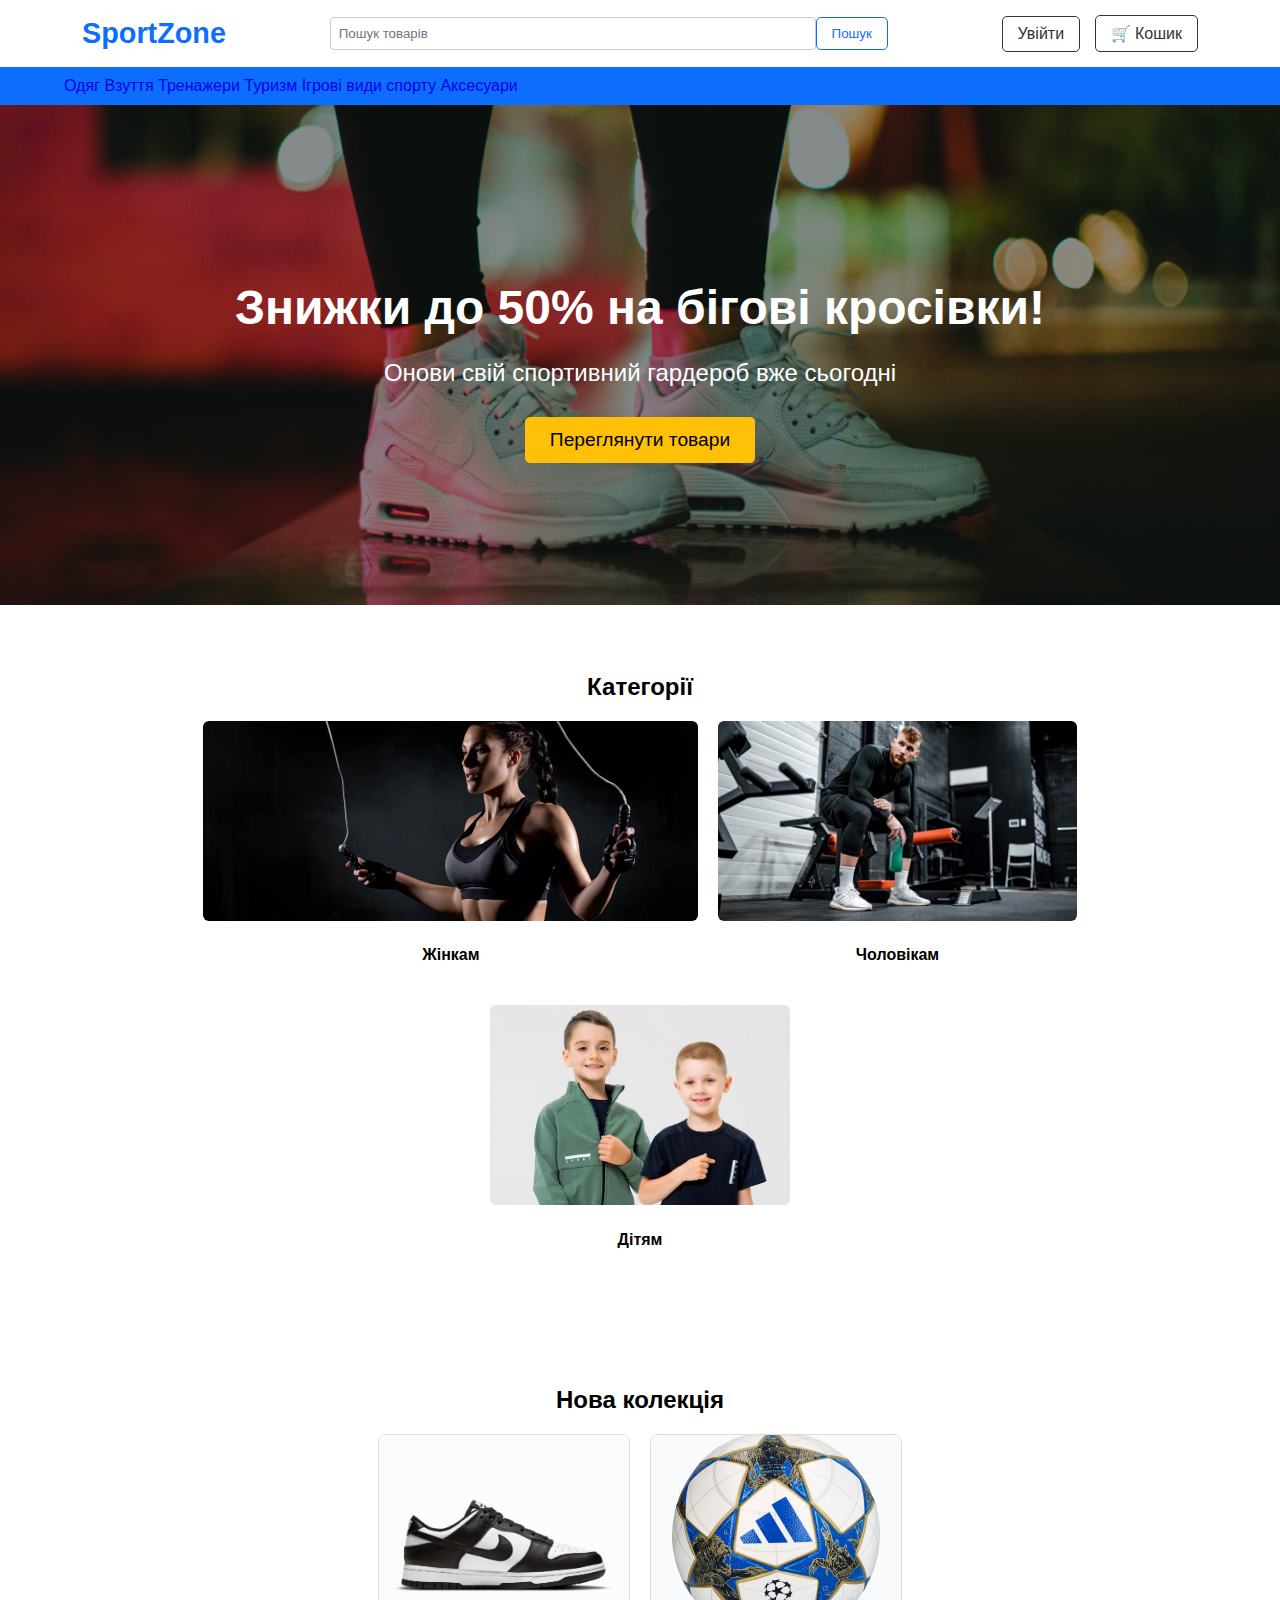
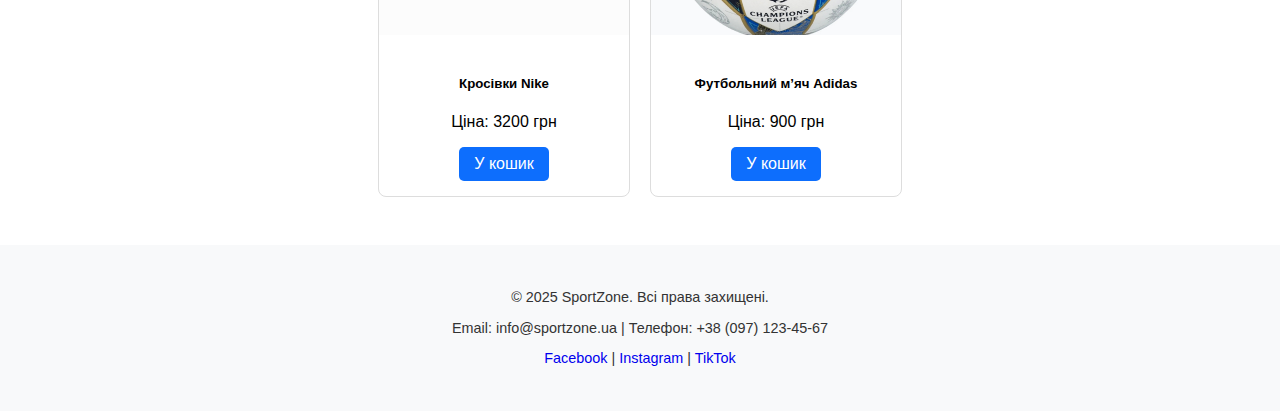
<file: html/index.html>
<!DOCTYPE html>
<html lang="uk">
<head>
  <meta charset="UTF-8">
  <meta name="viewport" content="width=device-width, initial-scale=1.0">
  <title>SportZone – Магазин спортивного приладдя</title>
  <link rel="stylesheet" href="../css/style.css">
</head>
<body>

  <!-- Шапка -->
  <header class="header">
    <div class="header-inner wrapper">
      <a class="logo" href="#">SportZone</a>
      <form class="search-box">
        <input class="search-input" type="search" placeholder="Пошук товарів">
        <button class="button button-blue-outline" type="submit">Пошук</button>
      </form>
      <div class="header-actions">
        <a href="#" class="button button-dark-outline">Увійти</a>
        <a href="#" class="button button-dark-outline">🛒 Кошик</a>
      </div>
    </div>
  </header>

  <!-- Меню категорій -->
  <nav class="menu-bar">
    <div class="wrapper">
      <a href="#">Одяг</a>
      <a href="#">Взуття</a>
      <a href="#">Тренажери</a>
      <a href="#">Туризм</a>
      <a href="#">Ігрові види спорту</a>
      <a href="#">Аксесуари</a>
    </div>
  </nav>

  <!-- Головний банер -->
  <section class="hero">
    <div class="hero-text">
      <h1>Знижки до 50% на бігові кросівки!</h1>
      <p>Онови свій спортивний гардероб вже сьогодні</p>
      <a href="#" class="button button-yellow large">Переглянути товари</a>
    </div>
  </section>

  <!-- Категорії -->
  <section class="categories">
    <div class="wrapper">
      <h2>Категорії</h2>
      <div class="flex-row">
        <div class="category-box">
          <img src="../assets/women.jpg" alt="Жінкам">
          <h4>Жінкам</h4>
        </div>
        <div class="category-box">
          <img src="../assets/men.jpg" alt="Чоловікам">
          <h4>Чоловікам</h4>
        </div>
        <div class="category-box">
          <img src="../assets/kids.jpg" alt="Дітям">
          <h4>Дітям</h4>
        </div>
      </div>
    </div>
  </section>

  <!-- Новинки -->
  <section class="new-collection">
    <div class="wrapper">
      <h2>Нова колекція</h2>
      <div class="flex-row">
        <div class="product-box">
          <img src="../assets/sneakers.jpg" alt="Кросівки Nike">
          <div class="product-info">
            <h5>Кросівки Nike</h5>
            <p>Ціна: 3200 грн</p>
            <a href="#" class="button button-blue">У кошик</a>
          </div>
        </div>
        <div class="product-box">
          <img src="../assets/ball.jpg" alt="Футбольний м’яч Adidas">
          <div class="product-info">
            <h5>Футбольний м’яч Adidas</h5>
            <p>Ціна: 900 грн</p>
            <a href="#" class="button button-blue">У кошик</a>
          </div>
        </div>
      </div>
    </div>
  </section>

  <!-- Футер -->
  <footer class="footer">
    <div class="wrapper">
      <p>&copy; 2025 SportZone. Всі права захищені.</p>
      <p>Email: info@sportzone.ua | Телефон: +38 (097) 123-45-67</p>
      <p>
        <a href="#">Facebook</a> | 
        <a href="#">Instagram</a> | 
        <a href="#">TikTok</a>
      </p>
    </div>
  </footer>

</body>
</html>
</file>
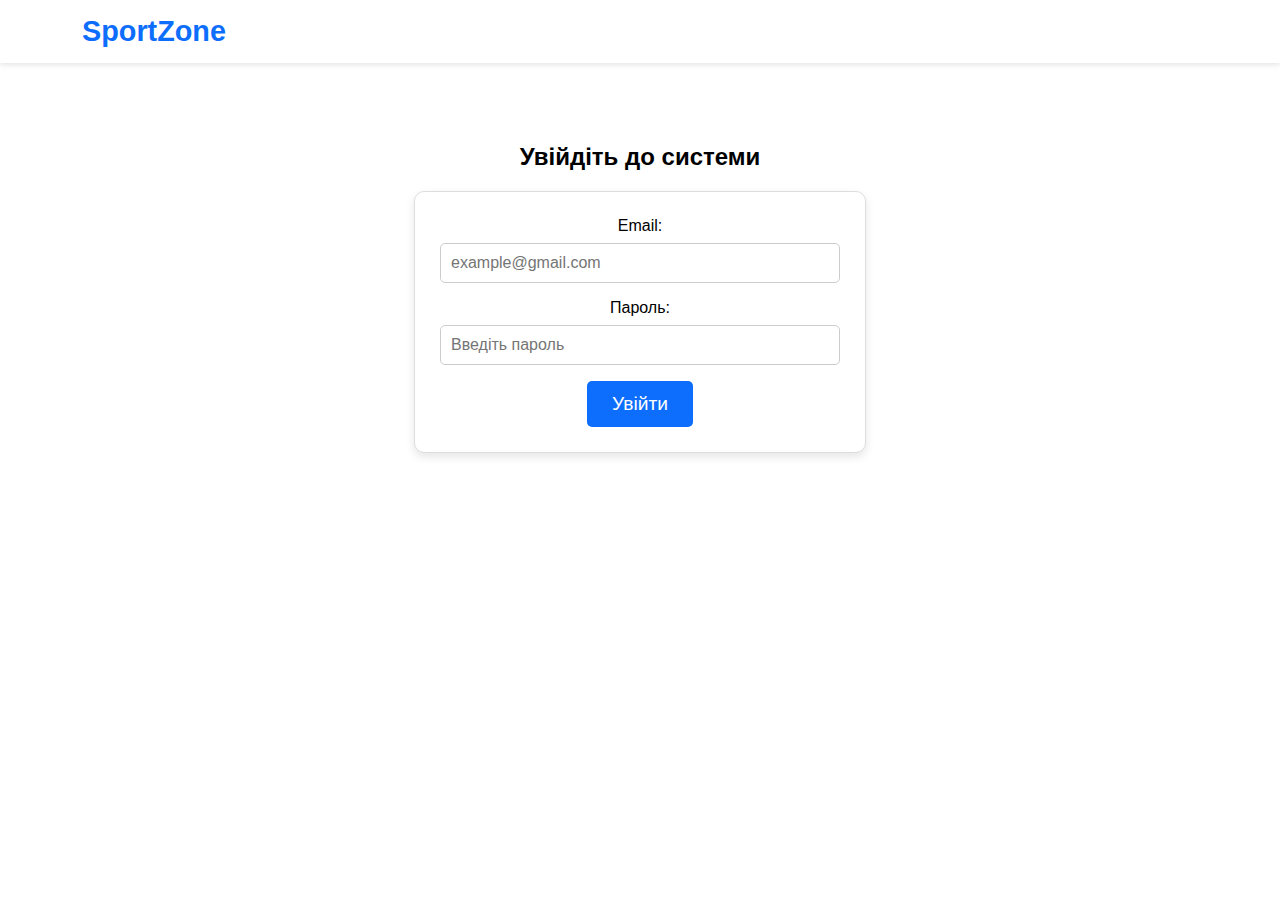
<file: html/login.html>
<!DOCTYPE html>
<html lang="uk">
<head>
  <meta charset="UTF-8" />
  <meta name="viewport" content="width=device-width, initial-scale=1.0" />
  <title>Вхід | SportZone</title>
  <link rel="stylesheet" href="../css/style.css" />
</head>
<body>
  <header class="header">
    <div class="wrapper header-inner">
      <a class="logo" href="index.html">SportZone</a>
    </div>
  </header>

  <section class="login-section">
    <div class="wrapper">
      <h2>Увійдіть до системи</h2>
      <form class="login-form">
        <label for="email">Email:</label>
        <input type="email" id="email" placeholder="example@gmail.com" required />

        <label for="password">Пароль:</label>
        <input type="password" id="password" placeholder="Введіть пароль" required />

        <button type="submit" class="button button-blue large">Увійти</button>

        
      </form>
    </div>
  </section>
</body>
</html>
</file>
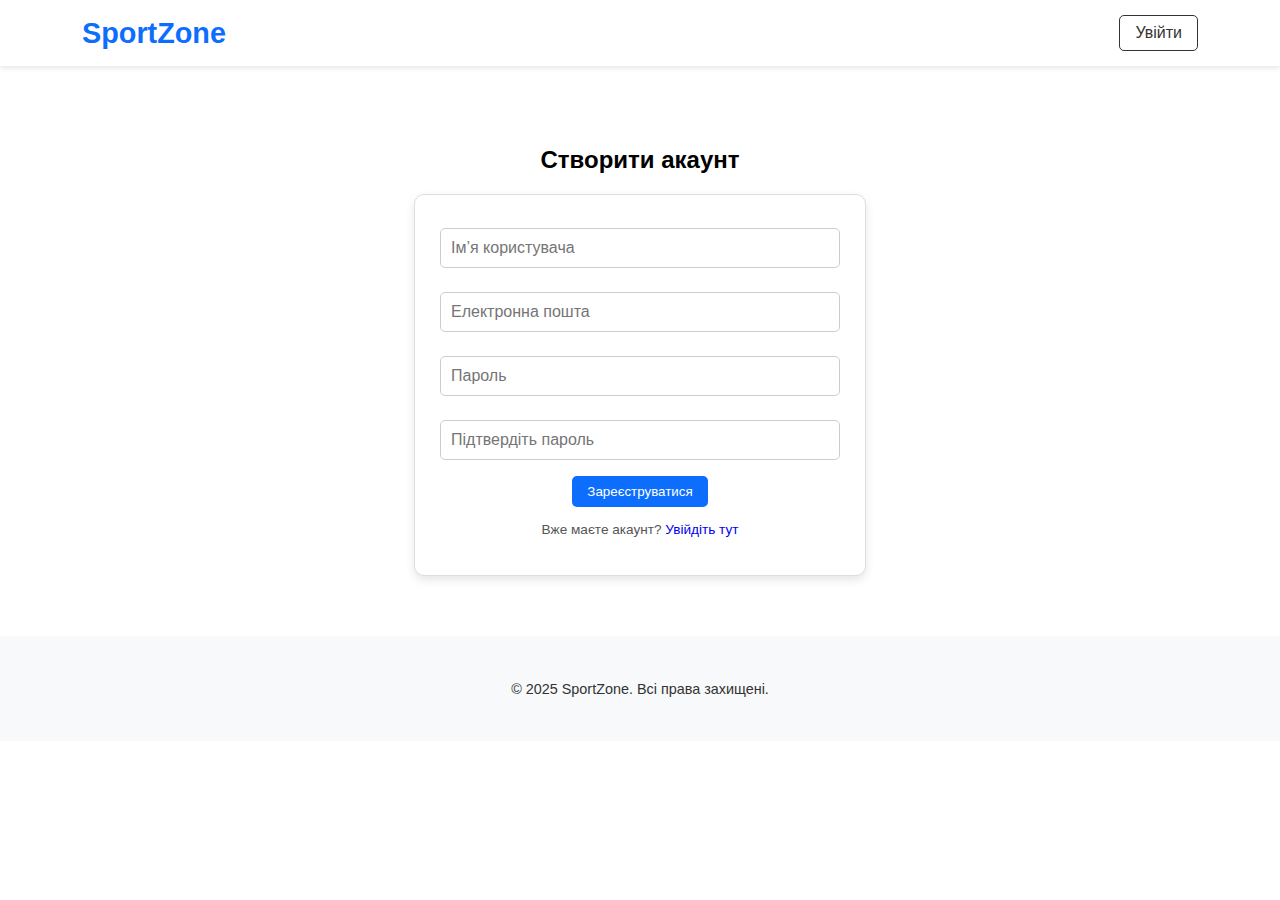
<file: html/register.html>
<!DOCTYPE html>
<html lang="uk">
<head>
  <meta charset="UTF-8">
  <meta name="viewport" content="width=device-width, initial-scale=1.0">
  <title>Реєстрація – SportZone</title>
  <link rel="stylesheet" href="../css/style.css">
</head>
<body>

  <!-- Шапка -->
  <header class="header">
    <div class="header-inner wrapper">
      <a class="logo" href="index.html">SportZone</a>
      <div class="header-actions">
        <a href="login.html" class="button button-dark-outline">Увійти</a>
      </div>
    </div>
  </header>

  <!-- Форма реєстрації -->
  <section class="login-section">
    <h2>Створити акаунт</h2>
    <form class="login-form" action="#" method="post">
      <input type="text" placeholder="Ім’я користувача" required>
      <input type="email" placeholder="Електронна пошта" required>
      <input type="password" placeholder="Пароль" required>
      <input type="password" placeholder="Підтвердіть пароль" required>
      <button type="submit" class="button button-blue">Зареєструватися</button>
      <p class="note">Вже маєте акаунт? <a href="login.html">Увійдіть тут</a></p>
    </form>
  </section>

  <!-- Футер -->
  <footer class="footer">
    <div class="wrapper">
      <p>&copy; 2025 SportZone. Всі права захищені.</p>
    </div>
  </footer>

</body>
</html>
</file>
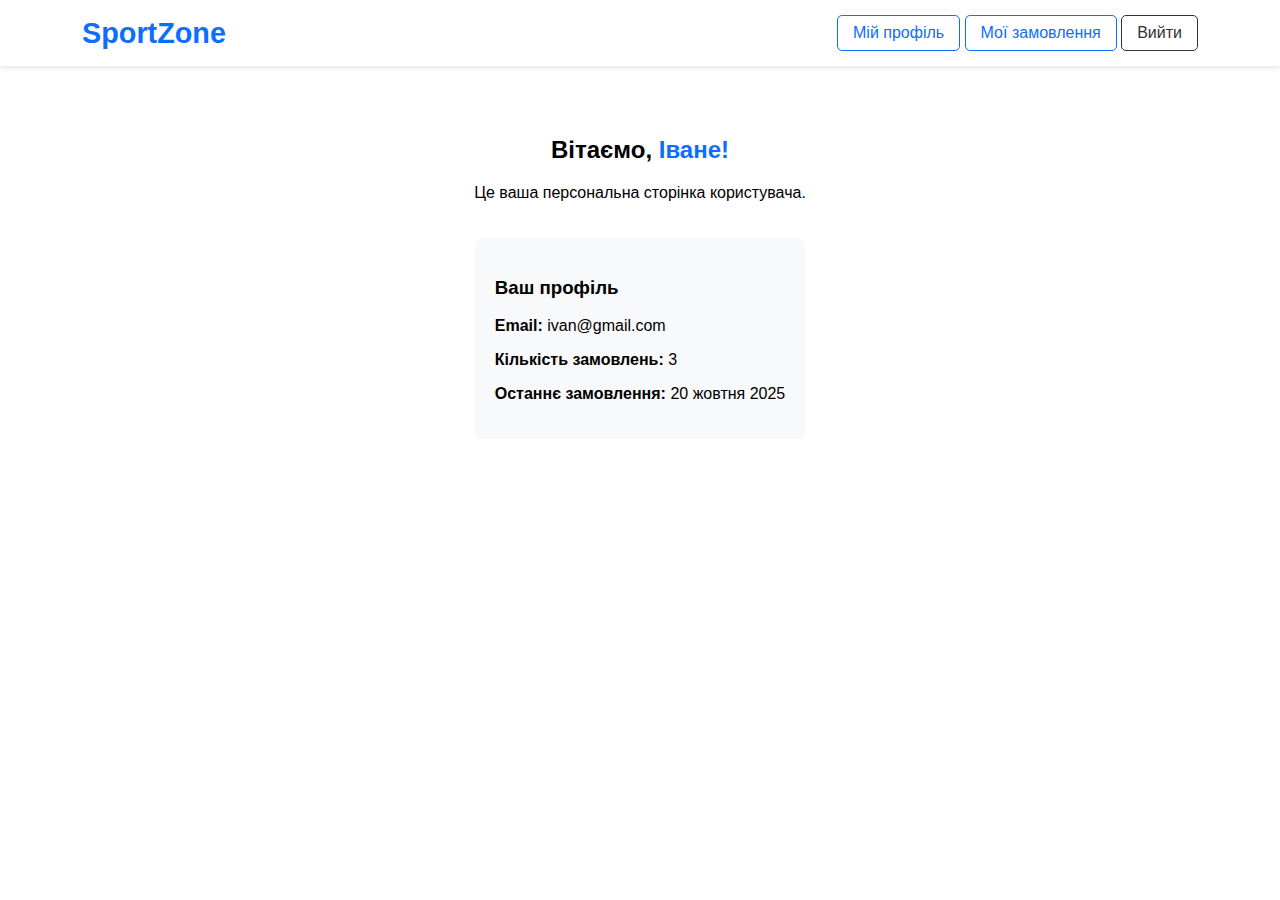
<file: html/user.html>
<!DOCTYPE html>
<html lang="uk">
<head>
  <meta charset="UTF-8" />
  <meta name="viewport" content="width=device-width, initial-scale=1.0" />
  <title>Мій профіль | SportZone</title>
  <link rel="stylesheet" href="../css/style.css" />
</head>
<body>
  <header class="header">
    <div class="wrapper header-inner">
      <a class="logo" href="index.html">SportZone</a>
      <nav>
        <a href="user.html" class="button button-blue-outline">Мій профіль</a>
        <a href="#" class="button button-blue-outline">Мої замовлення</a>
        <a href="index.html" class="button button-dark-outline">Вийти</a>
      </nav>
    </div>
  </header>

  <section class="user-dashboard">
    <div class="wrapper">
      <h2>Вітаємо, <span class="highlight">Іване!</span></h2>
      <p>Це ваша персональна сторінка користувача.</p>

      <div class="user-info-box">
        <h3>Ваш профіль</h3>
        <p><b>Email:</b> ivan@gmail.com</p>
        <p><b>Кількість замовлень:</b> 3</p>
        <p><b>Останнє замовлення:</b> 20 жовтня 2025</p>
      </div>
    </div>
  </section>
</body>
</html>
</file>
<file: css/style.css>
/* Базові стилі */
body {
  font-family: Arial, sans-serif;
  margin: 0;
  padding: 0;
}
a {
  text-decoration: none;
}

.wrapper {
  width: 90%;
  max-width: 1200px;
  margin: 0 auto;
}

/* Шапка */
.header {
  background: #fff;
  padding: 15px 20px;
  box-shadow: 0 2px 5px rgba(0,0,0,0.1);
}
.header-inner {
  display: flex;
  align-items: center;
  justify-content: space-between;
}
.logo {
  font-size: 1.8rem;
  font-weight: bold;
  color: #0d6efd;
}
.search-box {
  display: flex;
  width: 50%;
}
.search-input {
  flex: 1;
  padding: 8px;
  border: 1px solid #ccc;
  border-radius: 4px;
}
.header-actions a {
  margin-left: 10px;
}

/* Кнопки */
.button {
  display: inline-block;
  padding: 8px 15px;
  border-radius: 5px;
  cursor: pointer;
  font-weight: 500;
  transition: 0.3s;
  text-align: center;
}
.button-blue {
  background: #0d6efd;
  color: #fff;
  border: none;
}
.button-blue:hover {
  background: #0b5ed7;
}
.button-blue-outline {
  border: 1px solid #0d6efd;
  color: #0d6efd;
  background: transparent;
}
.button-blue-outline:hover {
  background: #0d6efd;
  color: #fff;
}
.button-dark-outline {
  border: 1px solid #333;
  color: #333;
  background: transparent;
}
.button-dark-outline:hover {
  background: #333;
  color: #fff;
}
.button-yellow {
  background: #ffc107;
  border: none;
  color: #000;
}
.button-yellow:hover {
  background: #e0a800;
  color: #fff;
}
.button.large {
  font-size: 1.2rem;
  padding: 12px 25px;
}

/* --- Меню категорій (оновлене) --- */
.menu-bar {
  background: #0d6efd;
  color: #fff;
  padding: 10px 0;
  position: relative;
  z-index: 10;
}



.menu-bar-inner {
  display: flex;
  justify-content: center; /* Центрує меню на десктопі */
  align-items: center;
  width: 90%;
  max-width: 1200px;
  margin: 0 auto;
  position: relative;
  min-height: 30px;
}



/* Посилання для десктопа */
.menu-links {
  display: flex;
  gap: 20px;
}
.menu-links a {
  color: #fff;
  font-weight: 500;
  transition: color 0.3s;
}
.menu-links a:hover {
  color: #ffd700;
}

/* --- Бургер кнопка (мобільна) --- */
/* --- Бургер кнопка (мобільна) --- */
.burger-btn {
  display: none; /* приховано на десктопі */
  position: absolute;
  left: 15px; /* зліва */
  top: 50%;
  transform: translateY(-50%);
  width: 36px;
  height: 28px;
  background: transparent;
  border: none;
  cursor: pointer;
  padding: 0;
  overflow: visible;
  z-index: 100;
}
.burger-btn .bar {
  position: absolute;
  left: 0;
  width: 100%;
  height: 4px;
  background: #fff;
  border-radius: 2px;
  transition: transform 0.3s ease, opacity 0.3s ease;
}
.burger-btn .bar:nth-child(1) {
  top: 4px;
}
.burger-btn .bar:nth-child(2) {
  top: 12px;
}
.burger-btn .bar:nth-child(3) {
  top: 20px;
}
.burger-btn.open .bar:nth-child(1) {
  transform: rotate(45deg);
  top: 12px;
}
.burger-btn.open .bar:nth-child(2) {
  opacity: 0;
}
.burger-btn.open .bar:nth-child(3) {
  transform: rotate(-45deg);
  top: 12px;
}

/* --- Випадаюче меню для мобільного --- */
.mobile-dropdown {
  display: none;
  position: absolute;
  top: calc(100% + 0px);
  left: 0;
  right: 0;
  background: #0d6efd;
  flex-direction: column;
  align-items: stretch;
  padding: 8px 0;
  z-index: 30;
}
.mobile-dropdown a {
  color: #fff;
  padding: 12px 20px;
  display: block;
  text-decoration: none;
}
.mobile-dropdown a:hover {
  background: rgba(255, 255, 255, 0.1);
}

/* --- Адаптивність меню --- */
@media (max-width: 768px) {
  .menu-links {
    display: none;
  }

  .burger-btn {
    display: flex;
    flex-direction: column;
    justify-content: center;
  }

  .mobile-dropdown.open {
    display: flex;
    animation: slideDown 0.3s ease forwards;
  }
}

@keyframes slideDown {
  from {
    transform: translateY(-10px);
    opacity: 0;
  }
  to {
    transform: translateY(0);
    opacity: 1;
  }
}

/* Потемнення фону */
.menu-overlay {
  display: none;
}
.menu-overlay.active {
  display: block;
  position: fixed;
  inset: 0;
  background: rgba(0, 0, 0, 0.35);
  z-index: 20;
}

/* --- Hero банер --- */
.hero {
  background: url('../assets/banner.jpg') center/cover no-repeat;
  height: 500px;
  position: relative;
  display: flex;
  justify-content: center;
  align-items: center;
  text-align: center;
  color: #fff;
}
.hero::after {
  content: "";
  position: absolute;
  inset: 0;
  background: rgba(0, 0, 0, 0.4);
}
.hero-text {
  position: relative;
  z-index: 1;
}
.hero h1 {
  font-size: 3rem;
  margin-bottom: 20px;
}
.hero p {
  font-size: 1.5rem;
  margin-bottom: 30px;
}

/* Категорії */
.categories {
  padding: 3rem 0;
  text-align: center;
}
.flex-row {
  display: flex;
  flex-wrap: wrap;
  gap: 20px;
  justify-content: center;
}
.category-box img {
  width: 100%;
  height: 200px;
  object-fit: cover;
  border-radius: 6px;
  transition: transform 0.3s;
}
.category-box img:hover {
  transform: scale(1.05);
}

/* Новинки */
.new-collection {
  padding: 3rem 0;
  text-align: center;
}
.product-box {
  flex: 1 1 calc(25% - 20px);
  max-width: 250px;
  border: 1px solid #ddd;
  border-radius: 8px;
  overflow: hidden;
  background: #fff;
  transition: 0.3s;
}
.product-box:hover {
  transform: scale(1.05);
  box-shadow: 0 5px 15px rgba(0, 0, 0, 0.2);
}
.product-box img {
  width: 100%;
  height: 200px;
  object-fit: cover;
}
.product-info {
  padding: 15px;
}

/* Футер */
.footer {
  background: #f8f9fa;
  padding: 30px 0;
  text-align: center;
  font-size: 0.9rem;
  color: #333;
}

/* --- Додаткова адаптивність контенту --- */
@media (max-width: 992px) {
  .hero h1 {
    font-size: 2.5rem;
  }
  .hero p {
    font-size: 1.2rem;
  }
}

@media (max-width: 768px) {
  .hero h1 {
    font-size: 2rem;
  }
  .hero p {
    font-size: 1rem;
  }
  .product-box {
    flex: 1 1 45%;
  }
}

@media (max-width: 480px) {
  .product-box {
    flex: 1 1 90%;
  }
  .header-inner {
    flex-direction: column;
    gap: 10px;
  }
  .search-box {
    width: 100%;
  }
}

/* --- Сторінка входу --- */
/* Поля форми */
.login-form input {
  width: 100%;
  padding: 10px;
  margin: 10px 0 20px;
  border: 1px solid #ccc;
  border-radius: 6px;
  font-size: 16px;
  box-sizing: border-box;
}
.login-section {
  text-align: center;
  padding: 60px 20px;
}
.login-form {
  max-width: 400px;
  margin: 0 auto;
  background: #fff;
  border: 1px solid #ddd;
  padding: 25px;
  border-radius: 10px;
  box-shadow: 0 4px 10px rgba(0,0,0,0.1);
}
.login-form input {
  width: 100%;
  padding: 10px;
  margin: 8px 0 16px;
  border: 1px solid #ccc;
  border-radius: 5px;
}
.login-form .note {
  font-size: 0.85rem;
  color: #555;
  margin-top: 15px;
}

/* --- Користувач --- */
.user-dashboard {
  padding: 50px 0;
  text-align: center;
}
.highlight {
  color: #0d6efd;
}
.user-info-box {
  background: #f8f9fa;
  border-radius: 8px;
  padding: 20px;
  margin-top: 20px;
  display: inline-block;
  text-align: left;
}

/* --- Адміністратор --- */
.admin-header {
  background: #fcfdff;
}
.admin-panel {
  padding: 50px 0;
}
.admin-grid {
  display: flex;
  gap: 20px;
  flex-wrap: wrap;
  justify-content: center;
}
.admin-card {
  background: #fff;
  border: 1px solid #ddd;
  border-radius: 8px;
  padding: 20px;
  width: 300px;
  box-shadow: 0 4px 10px rgba(0,0,0,0.1);
}
.admin-card h4 {
  margin-bottom: 15px;
}
</file>
